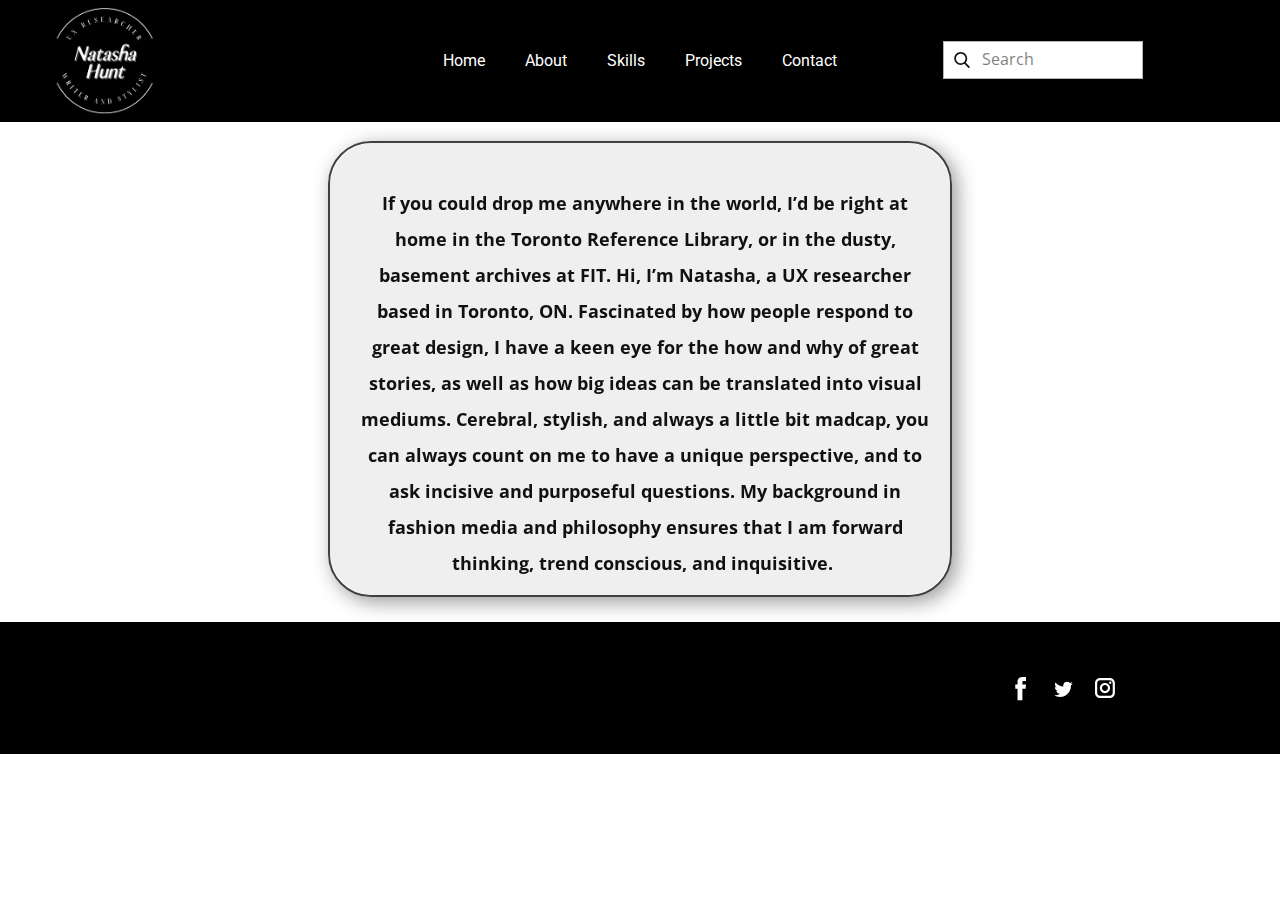
<file: About.html>
<!DOCTYPE html>
<html style="font-size: 16px;">
  <head>
    <meta name="viewport" content="width=device-width, initial-scale=1.0">
    <meta charset="utf-8">
    <meta name="keywords" content="">
    <meta name="description" content="">
    <title>About</title>
    <link rel="stylesheet" href="nicepage.css" media="screen">
<link rel="stylesheet" href="About.css" media="screen">
    <script class="u-script" type="text/javascript" src="jquery.js" defer=""></script>
    <script class="u-script" type="text/javascript" src="nicepage.js" defer=""></script>
    <meta name="generator" content="Nicepage 4.12.17, nicepage.com">
    <link id="u-theme-google-font" rel="stylesheet" href="https://fonts.googleapis.com/css?family=Roboto:100,100i,300,300i,400,400i,500,500i,700,700i,900,900i|Open+Sans:300,300i,400,400i,500,500i,600,600i,700,700i,800,800i">
    
    
    <script type="application/ld+json">{
		"@context": "http://schema.org",
		"@type": "Organization",
		"name": "",
		"logo": "images/ScreenShot2022-06-09at11.30.07AM.png",
		"sameAs": [
				"https://facebook.com/name",
				"https://twitter.com/name",
				"https://instagram.com/name"
		]
}</script>
    <meta name="theme-color" content="#478ac9">
    <meta name="twitter:site" content="@">
    <meta name="twitter:card" content="summary_large_image">
    <meta name="twitter:title" content="About">
    <meta name="twitter:description" content="">
    <meta property="og:title" content="About">
    <meta property="og:type" content="website">
  </head>
  <body class="u-body u-xl-mode"><header class="u-black u-clearfix u-header u-header" id="sec-d75c"><div class="u-clearfix u-sheet u-sheet-1">
        <a href="https://nicepage.com" class="u-image u-logo u-image-1" data-image-width="521" data-image-height="549">
          <img src="images/ScreenShot2022-06-09at11.30.07AM.png" class="u-logo-image u-logo-image-1">
        </a>
        <nav class="u-menu u-menu-dropdown u-offcanvas u-menu-1">
          <div class="menu-collapse" style="font-size: 1rem; letter-spacing: 0px;">
            <a class="u-button-style u-custom-left-right-menu-spacing u-custom-padding-bottom u-custom-text-active-color u-custom-text-hover-color u-custom-top-bottom-menu-spacing u-nav-link u-text-active-palette-1-base u-text-hover-palette-2-base" href="#">
              <svg class="u-svg-link" viewBox="0 0 24 24"><use xmlns:xlink="http://www.w3.org/1999/xlink" xlink:href="#menu-hamburger"></use></svg>
              <svg class="u-svg-content" version="1.1" id="menu-hamburger" viewBox="0 0 16 16" x="0px" y="0px" xmlns:xlink="http://www.w3.org/1999/xlink" xmlns="http://www.w3.org/2000/svg"><g><rect y="1" width="16" height="2"></rect><rect y="7" width="16" height="2"></rect><rect y="13" width="16" height="2"></rect>
</g></svg>
            </a>
          </div>
          <div class="u-custom-menu u-nav-container">
            <ul class="u-custom-font u-heading-font u-nav u-unstyled u-nav-1"><li class="u-nav-item"><a class="u-button-style u-nav-link u-text-active-white u-text-hover-grey-10" href="Home.html" style="padding: 10px 20px;">Home</a>
</li><li class="u-nav-item"><a class="u-button-style u-nav-link u-text-active-white u-text-hover-grey-10" href="About.html" style="padding: 10px 20px;">About</a>
</li><li class="u-nav-item"><a class="u-button-style u-nav-link u-text-active-white u-text-hover-grey-10" href="Skills.html" style="padding: 10px 20px;">Skills</a>
</li><li class="u-nav-item"><a class="u-button-style u-nav-link u-text-active-white u-text-hover-grey-10" href="Projects.html" style="padding: 10px 20px;">Projects</a>
</li><li class="u-nav-item"><a class="u-button-style u-nav-link u-text-active-white u-text-hover-grey-10" href="Contact.html" style="padding: 10px 20px;">Contact</a>
</li></ul>
          </div>
          <div class="u-custom-menu u-nav-container-collapse">
            <div class="u-black u-container-style u-inner-container-layout u-opacity u-opacity-95 u-sidenav">
              <div class="u-inner-container-layout u-sidenav-overflow">
                <div class="u-menu-close"></div>
                <ul class="u-align-center u-nav u-popupmenu-items u-unstyled u-nav-2"><li class="u-nav-item"><a class="u-button-style u-nav-link" href="Home.html">Home</a>
</li><li class="u-nav-item"><a class="u-button-style u-nav-link" href="About.html">About</a>
</li><li class="u-nav-item"><a class="u-button-style u-nav-link" href="Skills.html">Skills</a>
</li><li class="u-nav-item"><a class="u-button-style u-nav-link" href="Projects.html">Projects</a>
</li><li class="u-nav-item"><a class="u-button-style u-nav-link" href="Contact.html">Contact</a>
</li></ul>
              </div>
            </div>
            <div class="u-black u-menu-overlay u-opacity u-opacity-70"></div>
          </div>
        </nav>
        <form action="#" method="get" class="u-border-1 u-border-grey-30 u-search u-search-left u-white u-search-1">
          <button class="u-search-button" type="submit">
            <span class="u-search-icon u-spacing-10">
              <svg class="u-svg-link" preserveAspectRatio="xMidYMin slice" viewBox="0 0 56.966 56.966"><use xmlns:xlink="http://www.w3.org/1999/xlink" xlink:href="#svg-aae5"></use></svg>
              <svg xmlns="http://www.w3.org/2000/svg" xmlns:xlink="http://www.w3.org/1999/xlink" version="1.1" id="svg-aae5" x="0px" y="0px" viewBox="0 0 56.966 56.966" style="enable-background:new 0 0 56.966 56.966;" xml:space="preserve" class="u-svg-content"><path d="M55.146,51.887L41.588,37.786c3.486-4.144,5.396-9.358,5.396-14.786c0-12.682-10.318-23-23-23s-23,10.318-23,23  s10.318,23,23,23c4.761,0,9.298-1.436,13.177-4.162l13.661,14.208c0.571,0.593,1.339,0.92,2.162,0.92  c0.779,0,1.518-0.297,2.079-0.837C56.255,54.982,56.293,53.08,55.146,51.887z M23.984,6c9.374,0,17,7.626,17,17s-7.626,17-17,17  s-17-7.626-17-17S14.61,6,23.984,6z"></path></svg>
            </span>
          </button>
          <input class="u-search-input" type="search" name="search" value="" placeholder="Search">
        </form>
      </div></header>
    <section class="u-clearfix u-section-1" id="sec-1874">
      <div class="u-clearfix u-sheet u-sheet-1">
        <div class="u-expanded-width u-list u-list-1">
          <div class="u-repeater u-repeater-1">
            <div class="u-container-style u-list-item u-repeater-item">
              <div class="u-container-layout u-similar-container u-container-layout-1">
                <div class="u-border-2 u-border-grey-75 u-container-style u-grey-10 u-group u-opacity u-opacity-60 u-radius-43 u-shape-round u-group-1" data-animation-name="bounceIn" data-animation-duration="1000" data-animation-direction="">
                  <div class="u-container-layout u-container-layout-2">
                    <p class="u-align-center u-text u-text-1"><b>If you could drop me anywhere in the world, I’d be right at home in the Toronto Reference Library, or in the dusty, basement archives at FIT. Hi, I’m Natasha, a UX researcher based in Toronto, ON. Fascinated by how people respond to great design, I have a keen eye for the how and why of great stories, as well as how big ideas can be translated into visual mediums. Cerebral, stylish, and always a little bit madcap, you can always count on me to have a unique perspective, and to ask incisive and purposeful questions. My background in fashion media and philosophy ensures that I am forward thinking, trend conscious, and inquisitive.&nbsp;</b>
                    </p>
                  </div>
                </div>
              </div>
            </div>
          </div>
        </div>
      </div>
    </section>
    
    
    <footer class="u-align-center u-black u-clearfix u-footer u-footer" id="sec-8d10"><div class="u-align-left u-clearfix u-sheet u-valign-middle u-sheet-1">
        <div class="u-social-icons u-spacing-10 u-social-icons-1">
          <a class="u-social-url" title="facebook" target="_blank" href="https://facebook.com/name"><span class="u-icon u-social-facebook u-social-icon u-text-black u-icon-1"><svg class="u-svg-link" preserveAspectRatio="xMidYMin slice" viewBox="0 0 112 112" style=""><use xmlns:xlink="http://www.w3.org/1999/xlink" xlink:href="#svg-1172"></use></svg><svg class="u-svg-content" viewBox="0 0 112 112" x="0" y="0" id="svg-1172"><circle fill="currentColor" cx="56.1" cy="56.1" r="55"></circle><path fill="#FFFFFF" d="M73.5,31.6h-9.1c-1.4,0-3.6,0.8-3.6,3.9v8.5h12.6L72,58.3H60.8v40.8H43.9V58.3h-8V43.9h8v-9.2
c0-6.7,3.1-17,17-17h12.5v13.9H73.5z"></path></svg></span>
          </a>
          <a class="u-social-url" title="twitter" target="_blank" href="https://twitter.com/name"><span class="u-icon u-social-icon u-social-twitter u-text-black u-icon-2"><svg class="u-svg-link" preserveAspectRatio="xMidYMin slice" viewBox="0 0 112 112" style=""><use xmlns:xlink="http://www.w3.org/1999/xlink" xlink:href="#svg-1dee"></use></svg><svg class="u-svg-content" viewBox="0 0 112 112" x="0" y="0" id="svg-1dee"><circle fill="currentColor" class="st0" cx="56.1" cy="56.1" r="55"></circle><path fill="#FFFFFF" d="M83.8,47.3c0,0.6,0,1.2,0,1.7c0,17.7-13.5,38.2-38.2,38.2C38,87.2,31,85,25,81.2c1,0.1,2.1,0.2,3.2,0.2
c6.3,0,12.1-2.1,16.7-5.7c-5.9-0.1-10.8-4-12.5-9.3c0.8,0.2,1.7,0.2,2.5,0.2c1.2,0,2.4-0.2,3.5-0.5c-6.1-1.2-10.8-6.7-10.8-13.1
c0-0.1,0-0.1,0-0.2c1.8,1,3.9,1.6,6.1,1.7c-3.6-2.4-6-6.5-6-11.2c0-2.5,0.7-4.8,1.8-6.7c6.6,8.1,16.5,13.5,27.6,14
c-0.2-1-0.3-2-0.3-3.1c0-7.4,6-13.4,13.4-13.4c3.9,0,7.3,1.6,9.8,4.2c3.1-0.6,5.9-1.7,8.5-3.3c-1,3.1-3.1,5.8-5.9,7.4
c2.7-0.3,5.3-1,7.7-2.1C88.7,43,86.4,45.4,83.8,47.3z"></path></svg></span>
          </a>
          <a class="u-social-url" title="instagram" target="_blank" href="https://instagram.com/name"><span class="u-icon u-social-icon u-social-instagram u-text-black u-icon-3"><svg class="u-svg-link" preserveAspectRatio="xMidYMin slice" viewBox="0 0 112 112" style=""><use xmlns:xlink="http://www.w3.org/1999/xlink" xlink:href="#svg-0130"></use></svg><svg class="u-svg-content" viewBox="0 0 112 112" x="0" y="0" id="svg-0130"><circle fill="currentColor" cx="56.1" cy="56.1" r="55"></circle><path fill="#FFFFFF" d="M55.9,38.2c-9.9,0-17.9,8-17.9,17.9C38,66,46,74,55.9,74c9.9,0,17.9-8,17.9-17.9C73.8,46.2,65.8,38.2,55.9,38.2
z M55.9,66.4c-5.7,0-10.3-4.6-10.3-10.3c-0.1-5.7,4.6-10.3,10.3-10.3c5.7,0,10.3,4.6,10.3,10.3C66.2,61.8,61.6,66.4,55.9,66.4z"></path><path fill="#FFFFFF" d="M74.3,33.5c-2.3,0-4.2,1.9-4.2,4.2s1.9,4.2,4.2,4.2s4.2-1.9,4.2-4.2S76.6,33.5,74.3,33.5z"></path><path fill="#FFFFFF" d="M73.1,21.3H38.6c-9.7,0-17.5,7.9-17.5,17.5v34.5c0,9.7,7.9,17.6,17.5,17.6h34.5c9.7,0,17.5-7.9,17.5-17.5V38.8
C90.6,29.1,82.7,21.3,73.1,21.3z M83,73.3c0,5.5-4.5,9.9-9.9,9.9H38.6c-5.5,0-9.9-4.5-9.9-9.9V38.8c0-5.5,4.5-9.9,9.9-9.9h34.5
c5.5,0,9.9,4.5,9.9,9.9V73.3z"></path></svg></span>
          </a>
        </div>
      </div></footer>
  </body>
</html>
</file>
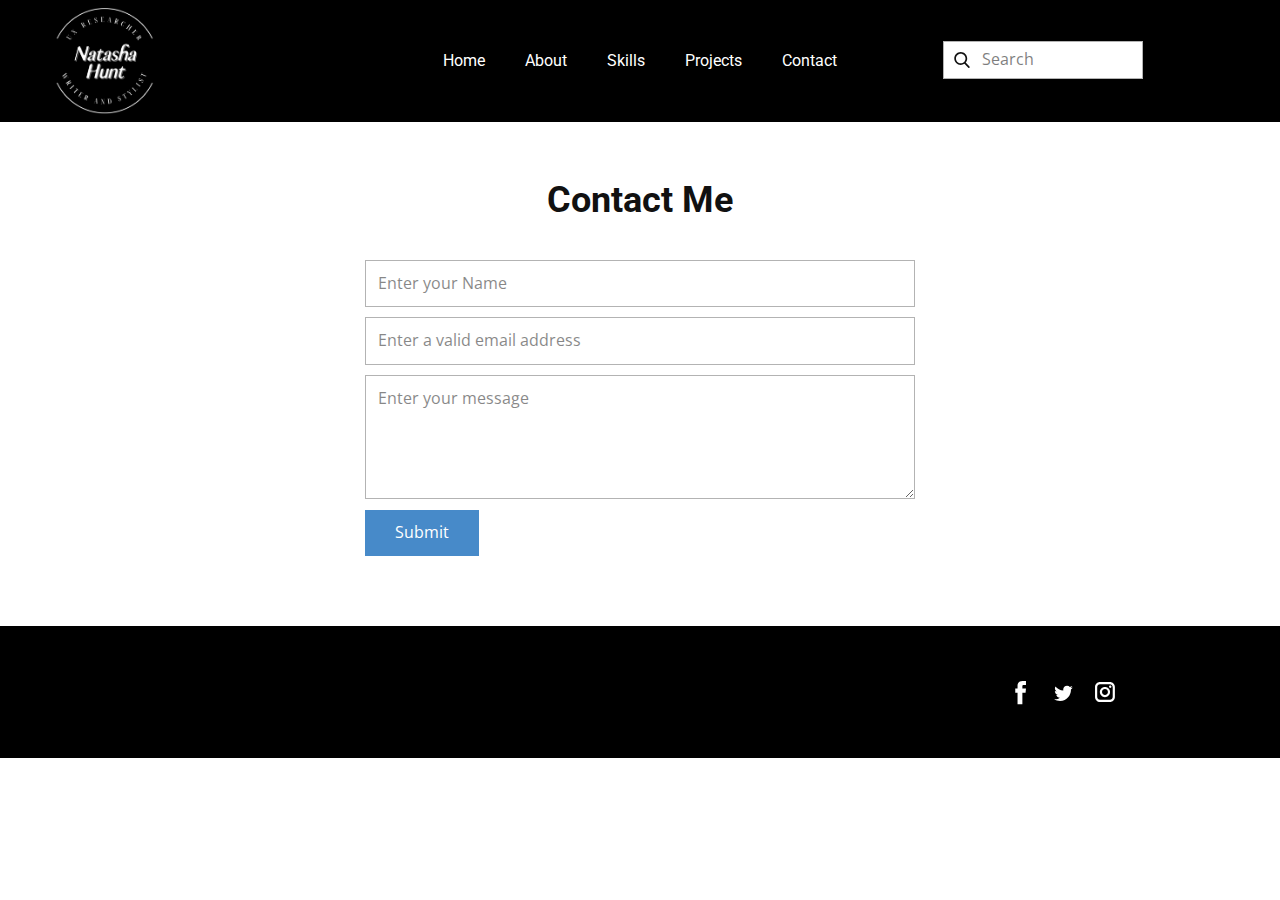
<file: Contact.html>
<!DOCTYPE html>
<html style="font-size: 16px;">
  <head>
    <meta name="viewport" content="width=device-width, initial-scale=1.0">
    <meta charset="utf-8">
    <meta name="keywords" content="Contact Me">
    <meta name="description" content="">
    <title>Contact</title>
    <link rel="stylesheet" href="nicepage.css" media="screen">
<link rel="stylesheet" href="Contact.css" media="screen">
    <script class="u-script" type="text/javascript" src="jquery.js" defer=""></script>
    <script class="u-script" type="text/javascript" src="nicepage.js" defer=""></script>
    <meta name="generator" content="Nicepage 4.12.17, nicepage.com">
    <link id="u-theme-google-font" rel="stylesheet" href="https://fonts.googleapis.com/css?family=Roboto:100,100i,300,300i,400,400i,500,500i,700,700i,900,900i|Open+Sans:300,300i,400,400i,500,500i,600,600i,700,700i,800,800i">
    
    
    <script type="application/ld+json">{
		"@context": "http://schema.org",
		"@type": "Organization",
		"name": "",
		"logo": "images/ScreenShot2022-06-09at11.30.07AM.png",
		"sameAs": [
				"https://facebook.com/name",
				"https://twitter.com/name",
				"https://instagram.com/name"
		]
}</script>
    <meta name="theme-color" content="#478ac9">
    <meta name="twitter:site" content="@">
    <meta name="twitter:card" content="summary_large_image">
    <meta name="twitter:title" content="Contact">
    <meta name="twitter:description" content="">
    <meta property="og:title" content="Contact">
    <meta property="og:type" content="website">
  </head>
  <body class="u-body u-xl-mode"><header class="u-black u-clearfix u-header u-header" id="sec-d75c"><div class="u-clearfix u-sheet u-sheet-1">
        <a href="index.html" class="u-image u-logo u-image-1" data-image-width="521" data-image-height="549">
          <img src="images/ScreenShot2022-06-09at11.30.07AM.png" class="u-logo-image u-logo-image-1">
        </a>
        <nav class="u-menu u-menu-dropdown u-offcanvas u-menu-1">
          <div class="menu-collapse" style="font-size: 1rem; letter-spacing: 0px;">
            <a class="u-button-style u-custom-left-right-menu-spacing u-custom-padding-bottom u-custom-text-active-color u-custom-text-hover-color u-custom-top-bottom-menu-spacing u-nav-link u-text-active-palette-1-base u-text-hover-palette-2-base" href="#">
              <svg class="u-svg-link" viewBox="0 0 24 24"><use xmlns:xlink="http://www.w3.org/1999/xlink" xlink:href="#menu-hamburger"></use></svg>
              <svg class="u-svg-content" version="1.1" id="menu-hamburger" viewBox="0 0 16 16" x="0px" y="0px" xmlns:xlink="http://www.w3.org/1999/xlink" xmlns="http://www.w3.org/2000/svg"><g><rect y="1" width="16" height="2"></rect><rect y="7" width="16" height="2"></rect><rect y="13" width="16" height="2"></rect>
</g></svg>
            </a>
          </div>
          <div class="u-custom-menu u-nav-container">
            <ul class="u-custom-font u-heading-font u-nav u-unstyled u-nav-1"><li class="u-nav-item"><a class="u-button-style u-nav-link u-text-active-white u-text-hover-grey-10" href="Home.html" style="padding: 10px 20px;">Home</a>
</li><li class="u-nav-item"><a class="u-button-style u-nav-link u-text-active-white u-text-hover-grey-10" href="About.html" style="padding: 10px 20px;">About</a>
</li><li class="u-nav-item"><a class="u-button-style u-nav-link u-text-active-white u-text-hover-grey-10" href="Skills.html" style="padding: 10px 20px;">Skills</a>
</li><li class="u-nav-item"><a class="u-button-style u-nav-link u-text-active-white u-text-hover-grey-10" href="Projects.html" style="padding: 10px 20px;">Projects</a>
</li><li class="u-nav-item"><a class="u-button-style u-nav-link u-text-active-white u-text-hover-grey-10" href="Contact.html" style="padding: 10px 20px;">Contact</a>
</li></ul>
          </div>
          <div class="u-custom-menu u-nav-container-collapse">
            <div class="u-black u-container-style u-inner-container-layout u-opacity u-opacity-95 u-sidenav">
              <div class="u-inner-container-layout u-sidenav-overflow">
                <div class="u-menu-close"></div>
                <ul class="u-align-center u-nav u-popupmenu-items u-unstyled u-nav-2"><li class="u-nav-item"><a class="u-button-style u-nav-link" href="Home.html">Home</a>
</li><li class="u-nav-item"><a class="u-button-style u-nav-link" href="About.html">About</a>
</li><li class="u-nav-item"><a class="u-button-style u-nav-link" href="Skills.html">Skills</a>
</li><li class="u-nav-item"><a class="u-button-style u-nav-link" href="Projects.html">Projects</a>
</li><li class="u-nav-item"><a class="u-button-style u-nav-link" href="Contact.html">Contact</a>
</li></ul>
              </div>
            </div>
            <div class="u-black u-menu-overlay u-opacity u-opacity-70"></div>
          </div>
        </nav>
        <form action="#" method="get" class="u-border-1 u-border-grey-30 u-search u-search-left u-white u-search-1">
          <button class="u-search-button" type="submit">
            <span class="u-search-icon u-spacing-10">
              <svg class="u-svg-link" preserveAspectRatio="xMidYMin slice" viewBox="0 0 56.966 56.966"><use xmlns:xlink="http://www.w3.org/1999/xlink" xlink:href="#svg-aae5"></use></svg>
              <svg xmlns="http://www.w3.org/2000/svg" xmlns:xlink="http://www.w3.org/1999/xlink" version="1.1" id="svg-aae5" x="0px" y="0px" viewBox="0 0 56.966 56.966" style="enable-background:new 0 0 56.966 56.966;" xml:space="preserve" class="u-svg-content"><path d="M55.146,51.887L41.588,37.786c3.486-4.144,5.396-9.358,5.396-14.786c0-12.682-10.318-23-23-23s-23,10.318-23,23  s10.318,23,23,23c4.761,0,9.298-1.436,13.177-4.162l13.661,14.208c0.571,0.593,1.339,0.92,2.162,0.92  c0.779,0,1.518-0.297,2.079-0.837C56.255,54.982,56.293,53.08,55.146,51.887z M23.984,6c9.374,0,17,7.626,17,17s-7.626,17-17,17  s-17-7.626-17-17S14.61,6,23.984,6z"></path></svg>
            </span>
          </button>
          <input class="u-search-input" type="search" name="search" value="" placeholder="Search">
        </form>
      </div></header>
    <section class="u-align-center u-clearfix u-section-1" id="sec-dc60">
      <div class="u-clearfix u-sheet u-valign-middle u-sheet-1">
        <h2 class="u-text u-text-default u-text-1">Contact Me</h2>
        <div class="u-form u-form-1">
          <form action="#" method="POST" class="u-clearfix u-form-spacing-10 u-form-vertical u-inner-form" style="padding: 10px" source="email" name="form">
            
            
            <div class="u-form-group u-form-name u-label-none">
              <label for="name-3b9a" class="u-label">Name</label>
              <input type="text" placeholder="Enter your Name" id="name-3b9a" name="name" class="u-border-1 u-border-grey-30 u-input u-input-rectangle u-white" required="">
            </div>
            <div class="u-form-email u-form-group u-label-none">
              <label for="email-3b9a" class="u-label">Email</label>
              <input type="email" placeholder="Enter a valid email address" id="email-3b9a" name="email" class="u-border-1 u-border-grey-30 u-input u-input-rectangle u-white" required="">
            </div>
            <div class="u-form-group u-form-message u-label-none">
              <label for="message-3b9a" class="u-label">Message</label>
              <textarea placeholder="Enter your message" rows="4" cols="50" id="message-3b9a" name="message" class="u-border-1 u-border-grey-30 u-input u-input-rectangle u-white" required=""></textarea>
            </div>
            <div class="u-align-left u-form-group u-form-submit">
              <a href="#" class="u-btn u-btn-submit u-button-style">Submit</a>
              <input type="submit" value="submit" class="u-form-control-hidden">
            </div>
            <div class="u-form-send-message u-form-send-success"> Thank you! Your message has been sent. </div>
            <div class="u-form-send-error u-form-send-message"> Unable to send your message. Please fix errors then try again. </div>
            <input type="hidden" value="" name="recaptchaResponse">
          </form>
        </div>
      </div>
    </section>
    
    
    <footer class="u-align-center u-black u-clearfix u-footer u-footer" id="sec-8d10"><div class="u-align-left u-clearfix u-sheet u-valign-middle u-sheet-1">
        <div class="u-social-icons u-spacing-10 u-social-icons-1">
          <a class="u-social-url" title="facebook" target="_blank" href="https://facebook.com/name"><span class="u-icon u-social-facebook u-social-icon u-text-black u-icon-1"><svg class="u-svg-link" preserveAspectRatio="xMidYMin slice" viewBox="0 0 112 112" style=""><use xmlns:xlink="http://www.w3.org/1999/xlink" xlink:href="#svg-1172"></use></svg><svg class="u-svg-content" viewBox="0 0 112 112" x="0" y="0" id="svg-1172"><circle fill="currentColor" cx="56.1" cy="56.1" r="55"></circle><path fill="#FFFFFF" d="M73.5,31.6h-9.1c-1.4,0-3.6,0.8-3.6,3.9v8.5h12.6L72,58.3H60.8v40.8H43.9V58.3h-8V43.9h8v-9.2
c0-6.7,3.1-17,17-17h12.5v13.9H73.5z"></path></svg></span>
          </a>
          <a class="u-social-url" title="twitter" target="_blank" href="https://twitter.com/name"><span class="u-icon u-social-icon u-social-twitter u-text-black u-icon-2"><svg class="u-svg-link" preserveAspectRatio="xMidYMin slice" viewBox="0 0 112 112" style=""><use xmlns:xlink="http://www.w3.org/1999/xlink" xlink:href="#svg-1dee"></use></svg><svg class="u-svg-content" viewBox="0 0 112 112" x="0" y="0" id="svg-1dee"><circle fill="currentColor" class="st0" cx="56.1" cy="56.1" r="55"></circle><path fill="#FFFFFF" d="M83.8,47.3c0,0.6,0,1.2,0,1.7c0,17.7-13.5,38.2-38.2,38.2C38,87.2,31,85,25,81.2c1,0.1,2.1,0.2,3.2,0.2
c6.3,0,12.1-2.1,16.7-5.7c-5.9-0.1-10.8-4-12.5-9.3c0.8,0.2,1.7,0.2,2.5,0.2c1.2,0,2.4-0.2,3.5-0.5c-6.1-1.2-10.8-6.7-10.8-13.1
c0-0.1,0-0.1,0-0.2c1.8,1,3.9,1.6,6.1,1.7c-3.6-2.4-6-6.5-6-11.2c0-2.5,0.7-4.8,1.8-6.7c6.6,8.1,16.5,13.5,27.6,14
c-0.2-1-0.3-2-0.3-3.1c0-7.4,6-13.4,13.4-13.4c3.9,0,7.3,1.6,9.8,4.2c3.1-0.6,5.9-1.7,8.5-3.3c-1,3.1-3.1,5.8-5.9,7.4
c2.7-0.3,5.3-1,7.7-2.1C88.7,43,86.4,45.4,83.8,47.3z"></path></svg></span>
          </a>
          <a class="u-social-url" title="instagram" target="_blank" href="https://instagram.com/name"><span class="u-icon u-social-icon u-social-instagram u-text-black u-icon-3"><svg class="u-svg-link" preserveAspectRatio="xMidYMin slice" viewBox="0 0 112 112" style=""><use xmlns:xlink="http://www.w3.org/1999/xlink" xlink:href="#svg-0130"></use></svg><svg class="u-svg-content" viewBox="0 0 112 112" x="0" y="0" id="svg-0130"><circle fill="currentColor" cx="56.1" cy="56.1" r="55"></circle><path fill="#FFFFFF" d="M55.9,38.2c-9.9,0-17.9,8-17.9,17.9C38,66,46,74,55.9,74c9.9,0,17.9-8,17.9-17.9C73.8,46.2,65.8,38.2,55.9,38.2
z M55.9,66.4c-5.7,0-10.3-4.6-10.3-10.3c-0.1-5.7,4.6-10.3,10.3-10.3c5.7,0,10.3,4.6,10.3,10.3C66.2,61.8,61.6,66.4,55.9,66.4z"></path><path fill="#FFFFFF" d="M74.3,33.5c-2.3,0-4.2,1.9-4.2,4.2s1.9,4.2,4.2,4.2s4.2-1.9,4.2-4.2S76.6,33.5,74.3,33.5z"></path><path fill="#FFFFFF" d="M73.1,21.3H38.6c-9.7,0-17.5,7.9-17.5,17.5v34.5c0,9.7,7.9,17.6,17.5,17.6h34.5c9.7,0,17.5-7.9,17.5-17.5V38.8
C90.6,29.1,82.7,21.3,73.1,21.3z M83,73.3c0,5.5-4.5,9.9-9.9,9.9H38.6c-5.5,0-9.9-4.5-9.9-9.9V38.8c0-5.5,4.5-9.9,9.9-9.9h34.5
c5.5,0,9.9,4.5,9.9,9.9V73.3z"></path></svg></span>
          </a>
        </div>
      </div></footer>
  </body>
</html>
</file>
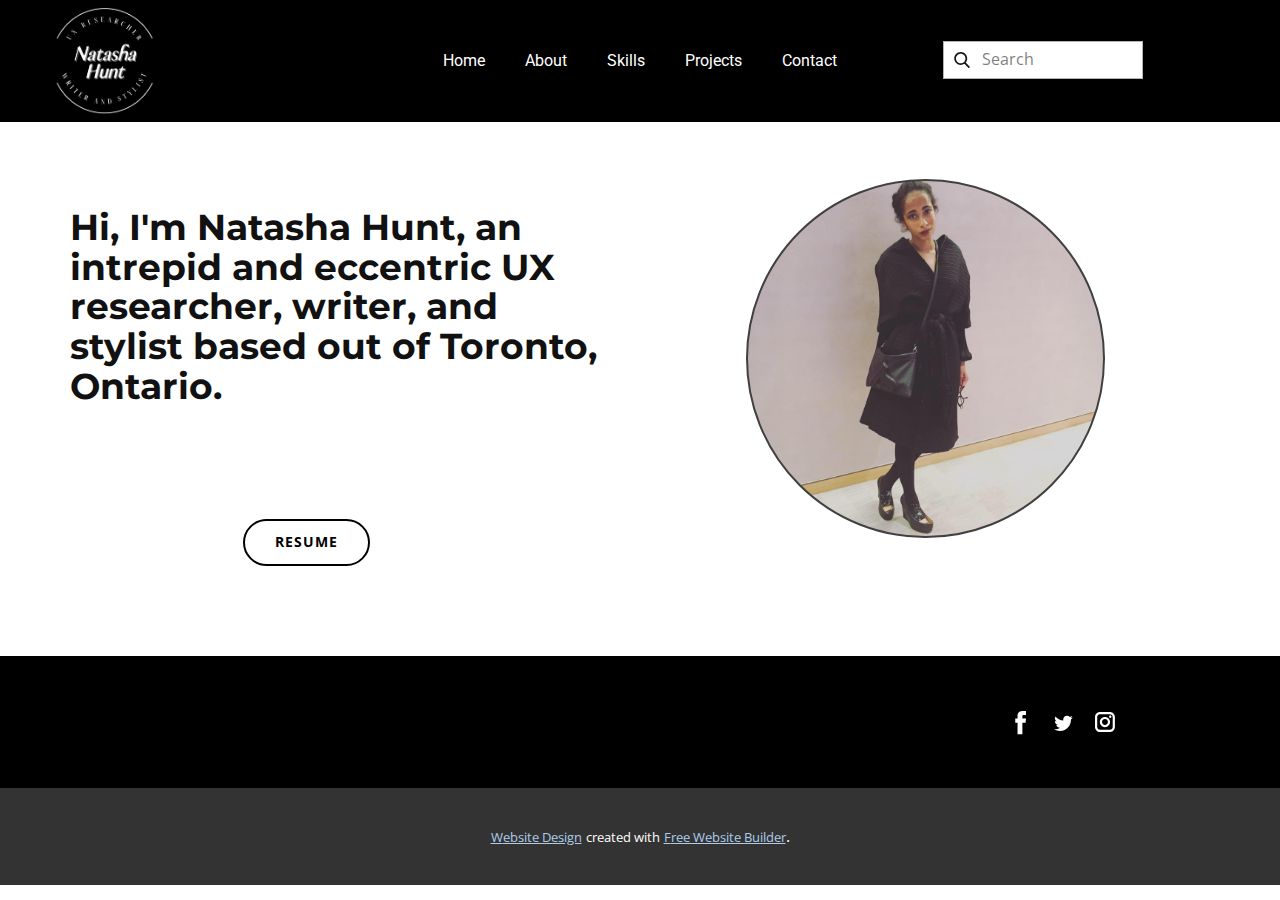
<file: Home.html>
<!DOCTYPE html>
<html style="font-size: 16px;">
  <head>
    <meta name="viewport" content="width=device-width, initial-scale=1.0">
    <meta charset="utf-8">
    <meta name="keywords" content="​high, ​fashion, ​Hi, guys! I’m Margo and I’m the professional model all around the world. I was always interested in fashion industry and have more than 100 fashion shows behind. Look through my portfolio!">
    <meta name="description" content="">
    <title>Home</title>
    <link rel="stylesheet" href="nicepage.css" media="screen">
<link rel="stylesheet" href="Home.css" media="screen">
    <script class="u-script" type="text/javascript" src="jquery.js" defer=""></script>
    <script class="u-script" type="text/javascript" src="nicepage.js" defer=""></script>
    <meta name="generator" content="Nicepage 4.12.17, nicepage.com">
    <link id="u-theme-google-font" rel="stylesheet" href="https://fonts.googleapis.com/css?family=Roboto:100,100i,300,300i,400,400i,500,500i,700,700i,900,900i|Open+Sans:300,300i,400,400i,500,500i,600,600i,700,700i,800,800i">
    <link id="u-page-google-font" rel="stylesheet" href="https://fonts.googleapis.com/css?family=Montserrat:100,100i,200,200i,300,300i,400,400i,500,500i,600,600i,700,700i,800,800i,900,900i">
    
    
    <script type="application/ld+json">{
		"@context": "http://schema.org",
		"@type": "Organization",
		"name": "",
		"logo": "images/ScreenShot2022-06-09at11.30.07AM.png",
		"sameAs": [
				"https://facebook.com/name",
				"https://twitter.com/name",
				"https://instagram.com/name"
		]
}</script>
    <meta name="theme-color" content="#478ac9">
    <meta name="twitter:site" content="@">
    <meta name="twitter:card" content="summary_large_image">
    <meta name="twitter:title" content="Home">
    <meta name="twitter:description" content="">
    <meta property="og:title" content="Home">
    <meta property="og:type" content="website">
  </head>
  <body class="u-body u-xl-mode"><header class="u-black u-clearfix u-header u-header" id="sec-d75c"><div class="u-clearfix u-sheet u-sheet-1">
        <a href="https://nicepage.com" class="u-image u-logo u-image-1" data-image-width="521" data-image-height="549">
          <img src="images/ScreenShot2022-06-09at11.30.07AM.png" class="u-logo-image u-logo-image-1">
        </a>
        <nav class="u-menu u-menu-dropdown u-offcanvas u-menu-1">
          <div class="menu-collapse" style="font-size: 1rem; letter-spacing: 0px;">
            <a class="u-button-style u-custom-left-right-menu-spacing u-custom-padding-bottom u-custom-text-active-color u-custom-text-hover-color u-custom-top-bottom-menu-spacing u-nav-link u-text-active-palette-1-base u-text-hover-palette-2-base" href="#">
              <svg class="u-svg-link" viewBox="0 0 24 24"><use xmlns:xlink="http://www.w3.org/1999/xlink" xlink:href="#menu-hamburger"></use></svg>
              <svg class="u-svg-content" version="1.1" id="menu-hamburger" viewBox="0 0 16 16" x="0px" y="0px" xmlns:xlink="http://www.w3.org/1999/xlink" xmlns="http://www.w3.org/2000/svg"><g><rect y="1" width="16" height="2"></rect><rect y="7" width="16" height="2"></rect><rect y="13" width="16" height="2"></rect>
</g></svg>
            </a>
          </div>
          <div class="u-custom-menu u-nav-container">
            <ul class="u-custom-font u-heading-font u-nav u-unstyled u-nav-1"><li class="u-nav-item"><a class="u-button-style u-nav-link u-text-active-white u-text-hover-grey-10" href="Home.html" style="padding: 10px 20px;">Home</a>
</li><li class="u-nav-item"><a class="u-button-style u-nav-link u-text-active-white u-text-hover-grey-10" href="About.html" style="padding: 10px 20px;">About</a>
</li><li class="u-nav-item"><a class="u-button-style u-nav-link u-text-active-white u-text-hover-grey-10" href="Skills.html" style="padding: 10px 20px;">Skills</a>
</li><li class="u-nav-item"><a class="u-button-style u-nav-link u-text-active-white u-text-hover-grey-10" href="Projects.html" style="padding: 10px 20px;">Projects</a>
</li><li class="u-nav-item"><a class="u-button-style u-nav-link u-text-active-white u-text-hover-grey-10" href="Contact.html" style="padding: 10px 20px;">Contact</a>
</li></ul>
          </div>
          <div class="u-custom-menu u-nav-container-collapse">
            <div class="u-black u-container-style u-inner-container-layout u-opacity u-opacity-95 u-sidenav">
              <div class="u-inner-container-layout u-sidenav-overflow">
                <div class="u-menu-close"></div>
                <ul class="u-align-center u-nav u-popupmenu-items u-unstyled u-nav-2"><li class="u-nav-item"><a class="u-button-style u-nav-link" href="Home.html">Home</a>
</li><li class="u-nav-item"><a class="u-button-style u-nav-link" href="About.html">About</a>
</li><li class="u-nav-item"><a class="u-button-style u-nav-link" href="Skills.html">Skills</a>
</li><li class="u-nav-item"><a class="u-button-style u-nav-link" href="Projects.html">Projects</a>
</li><li class="u-nav-item"><a class="u-button-style u-nav-link" href="Contact.html">Contact</a>
</li></ul>
              </div>
            </div>
            <div class="u-black u-menu-overlay u-opacity u-opacity-70"></div>
          </div>
        </nav>
        <form action="#" method="get" class="u-border-1 u-border-grey-30 u-search u-search-left u-white u-search-1">
          <button class="u-search-button" type="submit">
            <span class="u-search-icon u-spacing-10">
              <svg class="u-svg-link" preserveAspectRatio="xMidYMin slice" viewBox="0 0 56.966 56.966"><use xmlns:xlink="http://www.w3.org/1999/xlink" xlink:href="#svg-aae5"></use></svg>
              <svg xmlns="http://www.w3.org/2000/svg" xmlns:xlink="http://www.w3.org/1999/xlink" version="1.1" id="svg-aae5" x="0px" y="0px" viewBox="0 0 56.966 56.966" style="enable-background:new 0 0 56.966 56.966;" xml:space="preserve" class="u-svg-content"><path d="M55.146,51.887L41.588,37.786c3.486-4.144,5.396-9.358,5.396-14.786c0-12.682-10.318-23-23-23s-23,10.318-23,23  s10.318,23,23,23c4.761,0,9.298-1.436,13.177-4.162l13.661,14.208c0.571,0.593,1.339,0.92,2.162,0.92  c0.779,0,1.518-0.297,2.079-0.837C56.255,54.982,56.293,53.08,55.146,51.887z M23.984,6c9.374,0,17,7.626,17,17s-7.626,17-17,17  s-17-7.626-17-17S14.61,6,23.984,6z"></path></svg>
            </span>
          </button>
          <input class="u-search-input" type="search" name="search" value="" placeholder="Search">
        </form>
      </div></header>
    <section class="u-clearfix u-section-1" id="sec-af33">
      <div class="u-clearfix u-sheet u-sheet-1">
        <div class="u-clearfix u-expanded-width u-layout-wrap u-layout-wrap-1">
          <div class="u-layout">
            <div class="u-layout-row">
              <div class="u-container-style u-layout-cell u-size-30-xl u-size-38-lg u-size-38-md u-size-38-sm u-size-38-xs u-layout-cell-1">
                <div class="u-container-layout u-container-layout-1">
                  <h2 class="u-custom-font u-font-montserrat u-text u-text-default u-text-1"> Hi, I'm Natasha Hunt, an intrepid and eccentric UX researcher, writer, and stylist based out of Toronto, Ontario.&nbsp;<br>
                    <br>
                    <br>
                  </h2>
                  <a href="https://nicepage.com/k/portfolio-html-templates" class="u-border-2 u-border-black u-border-hover-grey-50 u-btn u-btn-round u-button-style u-hover-grey-10 u-none u-radius-50 u-btn-1">RESUME</a>
                </div>
              </div>
              <div class="u-container-style u-layout-cell u-size-22-lg u-size-22-md u-size-22-sm u-size-22-xs u-size-30-xl u-layout-cell-2" data-animation-name="slideIn" data-animation-duration="2000" data-animation-direction="Right">
                <div class="u-container-layout u-container-layout-2">
                  <div class="u-border-2 u-border-grey-75 u-image u-image-circle u-preserve-proportions u-image-1" alt="" data-image-width="960" data-image-height="960"></div>
                </div>
              </div>
            </div>
          </div>
        </div>
      </div>
    </section>
    
    
    <footer class="u-align-center u-black u-clearfix u-footer u-footer" id="sec-8d10"><div class="u-align-left u-clearfix u-sheet u-valign-middle u-sheet-1">
        <div class="u-social-icons u-spacing-10 u-social-icons-1">
          <a class="u-social-url" title="facebook" target="_blank" href="https://facebook.com/name"><span class="u-icon u-social-facebook u-social-icon u-text-black u-icon-1"><svg class="u-svg-link" preserveAspectRatio="xMidYMin slice" viewBox="0 0 112 112" style=""><use xmlns:xlink="http://www.w3.org/1999/xlink" xlink:href="#svg-1172"></use></svg><svg class="u-svg-content" viewBox="0 0 112 112" x="0" y="0" id="svg-1172"><circle fill="currentColor" cx="56.1" cy="56.1" r="55"></circle><path fill="#FFFFFF" d="M73.5,31.6h-9.1c-1.4,0-3.6,0.8-3.6,3.9v8.5h12.6L72,58.3H60.8v40.8H43.9V58.3h-8V43.9h8v-9.2
c0-6.7,3.1-17,17-17h12.5v13.9H73.5z"></path></svg></span>
          </a>
          <a class="u-social-url" title="twitter" target="_blank" href="https://twitter.com/name"><span class="u-icon u-social-icon u-social-twitter u-text-black u-icon-2"><svg class="u-svg-link" preserveAspectRatio="xMidYMin slice" viewBox="0 0 112 112" style=""><use xmlns:xlink="http://www.w3.org/1999/xlink" xlink:href="#svg-1dee"></use></svg><svg class="u-svg-content" viewBox="0 0 112 112" x="0" y="0" id="svg-1dee"><circle fill="currentColor" class="st0" cx="56.1" cy="56.1" r="55"></circle><path fill="#FFFFFF" d="M83.8,47.3c0,0.6,0,1.2,0,1.7c0,17.7-13.5,38.2-38.2,38.2C38,87.2,31,85,25,81.2c1,0.1,2.1,0.2,3.2,0.2
c6.3,0,12.1-2.1,16.7-5.7c-5.9-0.1-10.8-4-12.5-9.3c0.8,0.2,1.7,0.2,2.5,0.2c1.2,0,2.4-0.2,3.5-0.5c-6.1-1.2-10.8-6.7-10.8-13.1
c0-0.1,0-0.1,0-0.2c1.8,1,3.9,1.6,6.1,1.7c-3.6-2.4-6-6.5-6-11.2c0-2.5,0.7-4.8,1.8-6.7c6.6,8.1,16.5,13.5,27.6,14
c-0.2-1-0.3-2-0.3-3.1c0-7.4,6-13.4,13.4-13.4c3.9,0,7.3,1.6,9.8,4.2c3.1-0.6,5.9-1.7,8.5-3.3c-1,3.1-3.1,5.8-5.9,7.4
c2.7-0.3,5.3-1,7.7-2.1C88.7,43,86.4,45.4,83.8,47.3z"></path></svg></span>
          </a>
          <a class="u-social-url" title="instagram" target="_blank" href="https://instagram.com/name"><span class="u-icon u-social-icon u-social-instagram u-text-black u-icon-3"><svg class="u-svg-link" preserveAspectRatio="xMidYMin slice" viewBox="0 0 112 112" style=""><use xmlns:xlink="http://www.w3.org/1999/xlink" xlink:href="#svg-0130"></use></svg><svg class="u-svg-content" viewBox="0 0 112 112" x="0" y="0" id="svg-0130"><circle fill="currentColor" cx="56.1" cy="56.1" r="55"></circle><path fill="#FFFFFF" d="M55.9,38.2c-9.9,0-17.9,8-17.9,17.9C38,66,46,74,55.9,74c9.9,0,17.9-8,17.9-17.9C73.8,46.2,65.8,38.2,55.9,38.2
z M55.9,66.4c-5.7,0-10.3-4.6-10.3-10.3c-0.1-5.7,4.6-10.3,10.3-10.3c5.7,0,10.3,4.6,10.3,10.3C66.2,61.8,61.6,66.4,55.9,66.4z"></path><path fill="#FFFFFF" d="M74.3,33.5c-2.3,0-4.2,1.9-4.2,4.2s1.9,4.2,4.2,4.2s4.2-1.9,4.2-4.2S76.6,33.5,74.3,33.5z"></path><path fill="#FFFFFF" d="M73.1,21.3H38.6c-9.7,0-17.5,7.9-17.5,17.5v34.5c0,9.7,7.9,17.6,17.5,17.6h34.5c9.7,0,17.5-7.9,17.5-17.5V38.8
C90.6,29.1,82.7,21.3,73.1,21.3z M83,73.3c0,5.5-4.5,9.9-9.9,9.9H38.6c-5.5,0-9.9-4.5-9.9-9.9V38.8c0-5.5,4.5-9.9,9.9-9.9h34.5
c5.5,0,9.9,4.5,9.9,9.9V73.3z"></path></svg></span>
          </a>
        </div>
      </div></footer>
    <section class="u-backlink u-clearfix u-grey-80">
      <a class="u-link" href="https://nicepage.com/website-design" target="_blank">
        <span>Website Design</span>
      </a>
      <p class="u-text">
        <span>created with</span>
      </p>
      <a class="u-link" href="https://nicepage.site" target="_blank">
        <span>Free Website Builder</span>
      </a>. 
    </section>
  </body>
</html>
</file>
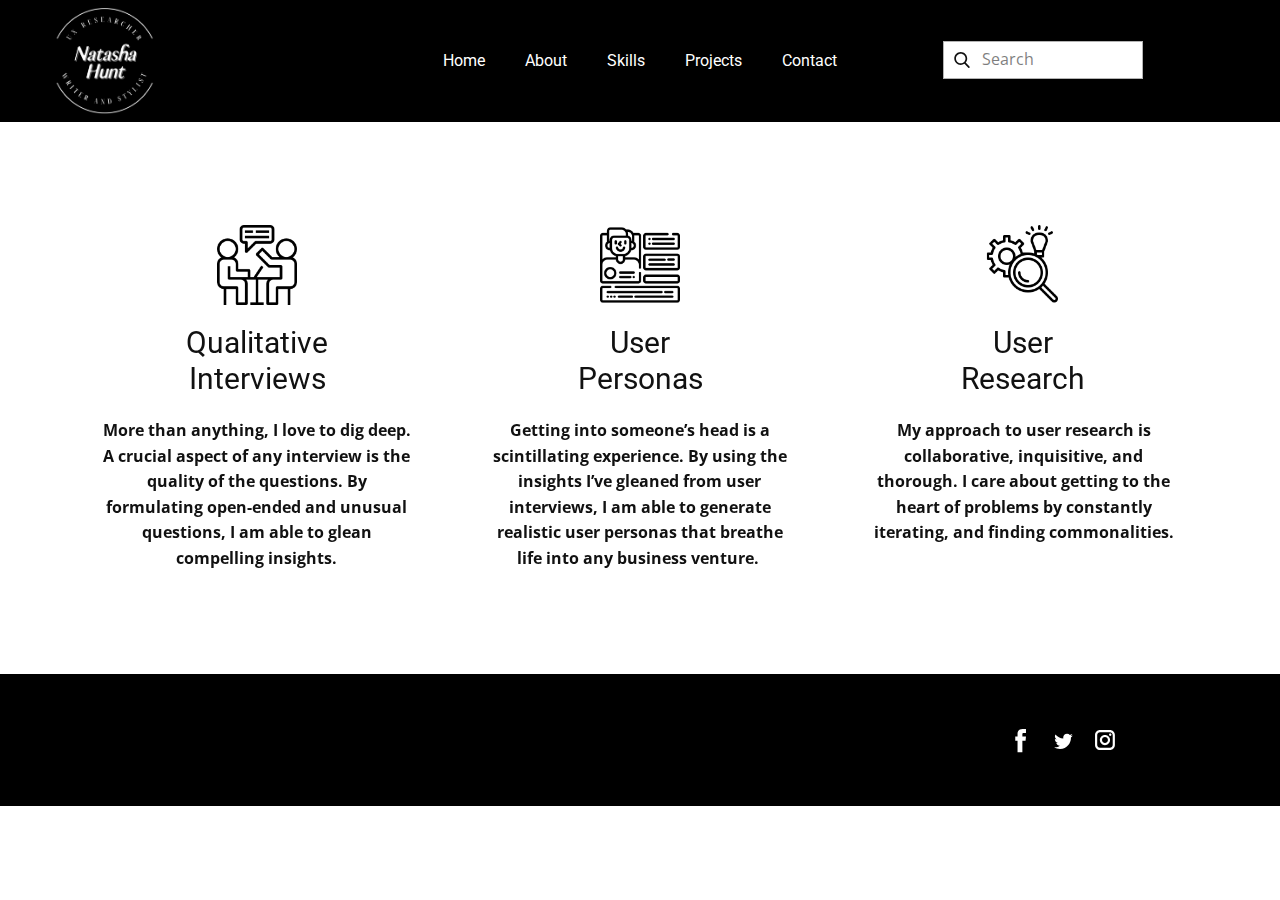
<file: Skills.html>
<!DOCTYPE html>
<html style="font-size: 16px;">
  <head>
    <meta name="viewport" content="width=device-width, initial-scale=1.0">
    <meta charset="utf-8">
    <meta name="keywords" content="">
    <meta name="description" content="">
    <title>Skills</title>
    <link rel="stylesheet" href="nicepage.css" media="screen">
<link rel="stylesheet" href="Skills.css" media="screen">
    <script class="u-script" type="text/javascript" src="jquery.js" defer=""></script>
    <script class="u-script" type="text/javascript" src="nicepage.js" defer=""></script>
    <meta name="generator" content="Nicepage 4.12.17, nicepage.com">
    <link id="u-theme-google-font" rel="stylesheet" href="https://fonts.googleapis.com/css?family=Roboto:100,100i,300,300i,400,400i,500,500i,700,700i,900,900i|Open+Sans:300,300i,400,400i,500,500i,600,600i,700,700i,800,800i">
    
    
    <script type="application/ld+json">{
		"@context": "http://schema.org",
		"@type": "Organization",
		"name": "",
		"logo": "images/ScreenShot2022-06-09at11.30.07AM.png",
		"sameAs": [
				"https://facebook.com/name",
				"https://twitter.com/name",
				"https://instagram.com/name"
		]
}</script>
    <meta name="theme-color" content="#478ac9">
    <meta name="twitter:site" content="@">
    <meta name="twitter:card" content="summary_large_image">
    <meta name="twitter:title" content="Skills">
    <meta name="twitter:description" content="">
    <meta property="og:title" content="Skills">
    <meta property="og:type" content="website">
  </head>
  <body class="u-body u-xl-mode"><header class="u-black u-clearfix u-header u-header" id="sec-d75c"><div class="u-clearfix u-sheet u-sheet-1">
        <a href="index.html" class="u-image u-logo u-image-1" data-image-width="521" data-image-height="549">
          <img src="images/ScreenShot2022-06-09at11.30.07AM.png" class="u-logo-image u-logo-image-1">
        </a>
        <nav class="u-menu u-menu-dropdown u-offcanvas u-menu-1">
          <div class="menu-collapse" style="font-size: 1rem; letter-spacing: 0px;">
            <a class="u-button-style u-custom-left-right-menu-spacing u-custom-padding-bottom u-custom-text-active-color u-custom-text-hover-color u-custom-top-bottom-menu-spacing u-nav-link u-text-active-palette-1-base u-text-hover-palette-2-base" href="#">
              <svg class="u-svg-link" viewBox="0 0 24 24"><use xmlns:xlink="http://www.w3.org/1999/xlink" xlink:href="#menu-hamburger"></use></svg>
              <svg class="u-svg-content" version="1.1" id="menu-hamburger" viewBox="0 0 16 16" x="0px" y="0px" xmlns:xlink="http://www.w3.org/1999/xlink" xmlns="http://www.w3.org/2000/svg"><g><rect y="1" width="16" height="2"></rect><rect y="7" width="16" height="2"></rect><rect y="13" width="16" height="2"></rect>
</g></svg>
            </a>
          </div>
          <div class="u-custom-menu u-nav-container">
            <ul class="u-custom-font u-heading-font u-nav u-unstyled u-nav-1"><li class="u-nav-item"><a class="u-button-style u-nav-link u-text-active-white u-text-hover-grey-10" href="Home.html" style="padding: 10px 20px;">Home</a>
</li><li class="u-nav-item"><a class="u-button-style u-nav-link u-text-active-white u-text-hover-grey-10" href="About.html" style="padding: 10px 20px;">About</a>
</li><li class="u-nav-item"><a class="u-button-style u-nav-link u-text-active-white u-text-hover-grey-10" href="Skills.html" style="padding: 10px 20px;">Skills</a>
</li><li class="u-nav-item"><a class="u-button-style u-nav-link u-text-active-white u-text-hover-grey-10" href="Projects.html" style="padding: 10px 20px;">Projects</a>
</li><li class="u-nav-item"><a class="u-button-style u-nav-link u-text-active-white u-text-hover-grey-10" href="Contact.html" style="padding: 10px 20px;">Contact</a>
</li></ul>
          </div>
          <div class="u-custom-menu u-nav-container-collapse">
            <div class="u-black u-container-style u-inner-container-layout u-opacity u-opacity-95 u-sidenav">
              <div class="u-inner-container-layout u-sidenav-overflow">
                <div class="u-menu-close"></div>
                <ul class="u-align-center u-nav u-popupmenu-items u-unstyled u-nav-2"><li class="u-nav-item"><a class="u-button-style u-nav-link" href="Home.html">Home</a>
</li><li class="u-nav-item"><a class="u-button-style u-nav-link" href="About.html">About</a>
</li><li class="u-nav-item"><a class="u-button-style u-nav-link" href="Skills.html">Skills</a>
</li><li class="u-nav-item"><a class="u-button-style u-nav-link" href="Projects.html">Projects</a>
</li><li class="u-nav-item"><a class="u-button-style u-nav-link" href="Contact.html">Contact</a>
</li></ul>
              </div>
            </div>
            <div class="u-black u-menu-overlay u-opacity u-opacity-70"></div>
          </div>
        </nav>
        <form action="#" method="get" class="u-border-1 u-border-grey-30 u-search u-search-left u-white u-search-1">
          <button class="u-search-button" type="submit">
            <span class="u-search-icon u-spacing-10">
              <svg class="u-svg-link" preserveAspectRatio="xMidYMin slice" viewBox="0 0 56.966 56.966"><use xmlns:xlink="http://www.w3.org/1999/xlink" xlink:href="#svg-aae5"></use></svg>
              <svg xmlns="http://www.w3.org/2000/svg" xmlns:xlink="http://www.w3.org/1999/xlink" version="1.1" id="svg-aae5" x="0px" y="0px" viewBox="0 0 56.966 56.966" style="enable-background:new 0 0 56.966 56.966;" xml:space="preserve" class="u-svg-content"><path d="M55.146,51.887L41.588,37.786c3.486-4.144,5.396-9.358,5.396-14.786c0-12.682-10.318-23-23-23s-23,10.318-23,23  s10.318,23,23,23c4.761,0,9.298-1.436,13.177-4.162l13.661,14.208c0.571,0.593,1.339,0.92,2.162,0.92  c0.779,0,1.518-0.297,2.079-0.837C56.255,54.982,56.293,53.08,55.146,51.887z M23.984,6c9.374,0,17,7.626,17,17s-7.626,17-17,17  s-17-7.626-17-17S14.61,6,23.984,6z"></path></svg>
            </span>
          </button>
          <input class="u-search-input" type="search" name="search" value="" placeholder="Search">
        </form>
      </div></header>
    <section class="u-align-center u-clearfix u-section-1" id="sec-eb5f">
      <div class="u-align-left u-clearfix u-sheet u-valign-middle u-sheet-1">
        <div class="u-expanded-width u-list u-list-1">
          <div class="u-repeater u-repeater-1">
            <div class="u-container-style u-list-item u-repeater-item">
              <div class="u-container-layout u-similar-container u-valign-top u-container-layout-1"><span class="u-file-icon u-icon u-icon-1" data-animation-name="customAnimationIn" data-animation-duration="1000" data-animation-direction=""><img src="images/850331.png" alt=""></span>
                <h3 class="u-align-center u-text u-text-1" data-animation-name="customAnimationIn" data-animation-duration="1000">Qualitative Interviews</h3>
                <p class="u-align-center u-text u-text-2" data-animation-name="customAnimationIn" data-animation-duration="1000" data-animation-direction=""><b>More than anything, I love to dig deep. A crucial aspect of any interview is the quality of the questions. By formulating open-ended and unusual questions, I am able to glean compelling insights.<br></b>
                </p>
              </div>
            </div>
            <div class="u-align-center u-container-style u-list-item u-repeater-item">
              <div class="u-container-layout u-similar-container u-valign-top u-container-layout-2"><span class="u-file-icon u-icon u-icon-2" data-animation-name="customAnimationIn" data-animation-duration="1000" data-animation-direction=""><img src="images/6633461.png" alt=""></span>
                <h3 class="u-align-center u-text u-text-3" data-animation-name="customAnimationIn" data-animation-duration="1000">User Personas</h3>
                <p class="u-align-center u-text u-text-4" data-animation-name="customAnimationIn" data-animation-duration="1000" data-animation-direction=""><b>Getting into someone’s head is a scintillating experience. By using the insights I’ve gleaned from user interviews, I am able to generate realistic user personas that breathe life into any business venture.&nbsp;<br></b>
                </p>
              </div>
            </div>
            <div class="u-container-style u-list-item u-repeater-item">
              <div class="u-container-layout u-similar-container u-valign-top u-container-layout-3"><span class="u-file-icon u-icon u-icon-3" data-animation-name="customAnimationIn" data-animation-duration="1000" data-animation-direction=""><img src="images/4599811.png" alt=""></span>
                <h3 class="u-align-center u-text u-text-5" data-animation-name="customAnimationIn" data-animation-duration="1000">User Research</h3>
                <p class="u-align-center u-text u-text-6" data-animation-name="customAnimationIn" data-animation-duration="1000" data-animation-direction=""><b>My approach to user research is collaborative, inquisitive, and thorough. I care about getting to the heart of problems by constantly iterating, and finding commonalities.</b>
                </p>
              </div>
            </div>
          </div>
        </div>
      </div>
    </section>
    
    
    <footer class="u-align-center u-black u-clearfix u-footer u-footer" id="sec-8d10"><div class="u-align-left u-clearfix u-sheet u-valign-middle u-sheet-1">
        <div class="u-social-icons u-spacing-10 u-social-icons-1">
          <a class="u-social-url" title="facebook" target="_blank" href="https://facebook.com/name"><span class="u-icon u-social-facebook u-social-icon u-text-black u-icon-1"><svg class="u-svg-link" preserveAspectRatio="xMidYMin slice" viewBox="0 0 112 112" style=""><use xmlns:xlink="http://www.w3.org/1999/xlink" xlink:href="#svg-1172"></use></svg><svg class="u-svg-content" viewBox="0 0 112 112" x="0" y="0" id="svg-1172"><circle fill="currentColor" cx="56.1" cy="56.1" r="55"></circle><path fill="#FFFFFF" d="M73.5,31.6h-9.1c-1.4,0-3.6,0.8-3.6,3.9v8.5h12.6L72,58.3H60.8v40.8H43.9V58.3h-8V43.9h8v-9.2
c0-6.7,3.1-17,17-17h12.5v13.9H73.5z"></path></svg></span>
          </a>
          <a class="u-social-url" title="twitter" target="_blank" href="https://twitter.com/name"><span class="u-icon u-social-icon u-social-twitter u-text-black u-icon-2"><svg class="u-svg-link" preserveAspectRatio="xMidYMin slice" viewBox="0 0 112 112" style=""><use xmlns:xlink="http://www.w3.org/1999/xlink" xlink:href="#svg-1dee"></use></svg><svg class="u-svg-content" viewBox="0 0 112 112" x="0" y="0" id="svg-1dee"><circle fill="currentColor" class="st0" cx="56.1" cy="56.1" r="55"></circle><path fill="#FFFFFF" d="M83.8,47.3c0,0.6,0,1.2,0,1.7c0,17.7-13.5,38.2-38.2,38.2C38,87.2,31,85,25,81.2c1,0.1,2.1,0.2,3.2,0.2
c6.3,0,12.1-2.1,16.7-5.7c-5.9-0.1-10.8-4-12.5-9.3c0.8,0.2,1.7,0.2,2.5,0.2c1.2,0,2.4-0.2,3.5-0.5c-6.1-1.2-10.8-6.7-10.8-13.1
c0-0.1,0-0.1,0-0.2c1.8,1,3.9,1.6,6.1,1.7c-3.6-2.4-6-6.5-6-11.2c0-2.5,0.7-4.8,1.8-6.7c6.6,8.1,16.5,13.5,27.6,14
c-0.2-1-0.3-2-0.3-3.1c0-7.4,6-13.4,13.4-13.4c3.9,0,7.3,1.6,9.8,4.2c3.1-0.6,5.9-1.7,8.5-3.3c-1,3.1-3.1,5.8-5.9,7.4
c2.7-0.3,5.3-1,7.7-2.1C88.7,43,86.4,45.4,83.8,47.3z"></path></svg></span>
          </a>
          <a class="u-social-url" title="instagram" target="_blank" href="https://instagram.com/name"><span class="u-icon u-social-icon u-social-instagram u-text-black u-icon-3"><svg class="u-svg-link" preserveAspectRatio="xMidYMin slice" viewBox="0 0 112 112" style=""><use xmlns:xlink="http://www.w3.org/1999/xlink" xlink:href="#svg-0130"></use></svg><svg class="u-svg-content" viewBox="0 0 112 112" x="0" y="0" id="svg-0130"><circle fill="currentColor" cx="56.1" cy="56.1" r="55"></circle><path fill="#FFFFFF" d="M55.9,38.2c-9.9,0-17.9,8-17.9,17.9C38,66,46,74,55.9,74c9.9,0,17.9-8,17.9-17.9C73.8,46.2,65.8,38.2,55.9,38.2
z M55.9,66.4c-5.7,0-10.3-4.6-10.3-10.3c-0.1-5.7,4.6-10.3,10.3-10.3c5.7,0,10.3,4.6,10.3,10.3C66.2,61.8,61.6,66.4,55.9,66.4z"></path><path fill="#FFFFFF" d="M74.3,33.5c-2.3,0-4.2,1.9-4.2,4.2s1.9,4.2,4.2,4.2s4.2-1.9,4.2-4.2S76.6,33.5,74.3,33.5z"></path><path fill="#FFFFFF" d="M73.1,21.3H38.6c-9.7,0-17.5,7.9-17.5,17.5v34.5c0,9.7,7.9,17.6,17.5,17.6h34.5c9.7,0,17.5-7.9,17.5-17.5V38.8
C90.6,29.1,82.7,21.3,73.1,21.3z M83,73.3c0,5.5-4.5,9.9-9.9,9.9H38.6c-5.5,0-9.9-4.5-9.9-9.9V38.8c0-5.5,4.5-9.9,9.9-9.9h34.5
c5.5,0,9.9,4.5,9.9,9.9V73.3z"></path></svg></span>
          </a>
        </div>
      </div></footer>
  </body>
</html>
</file>
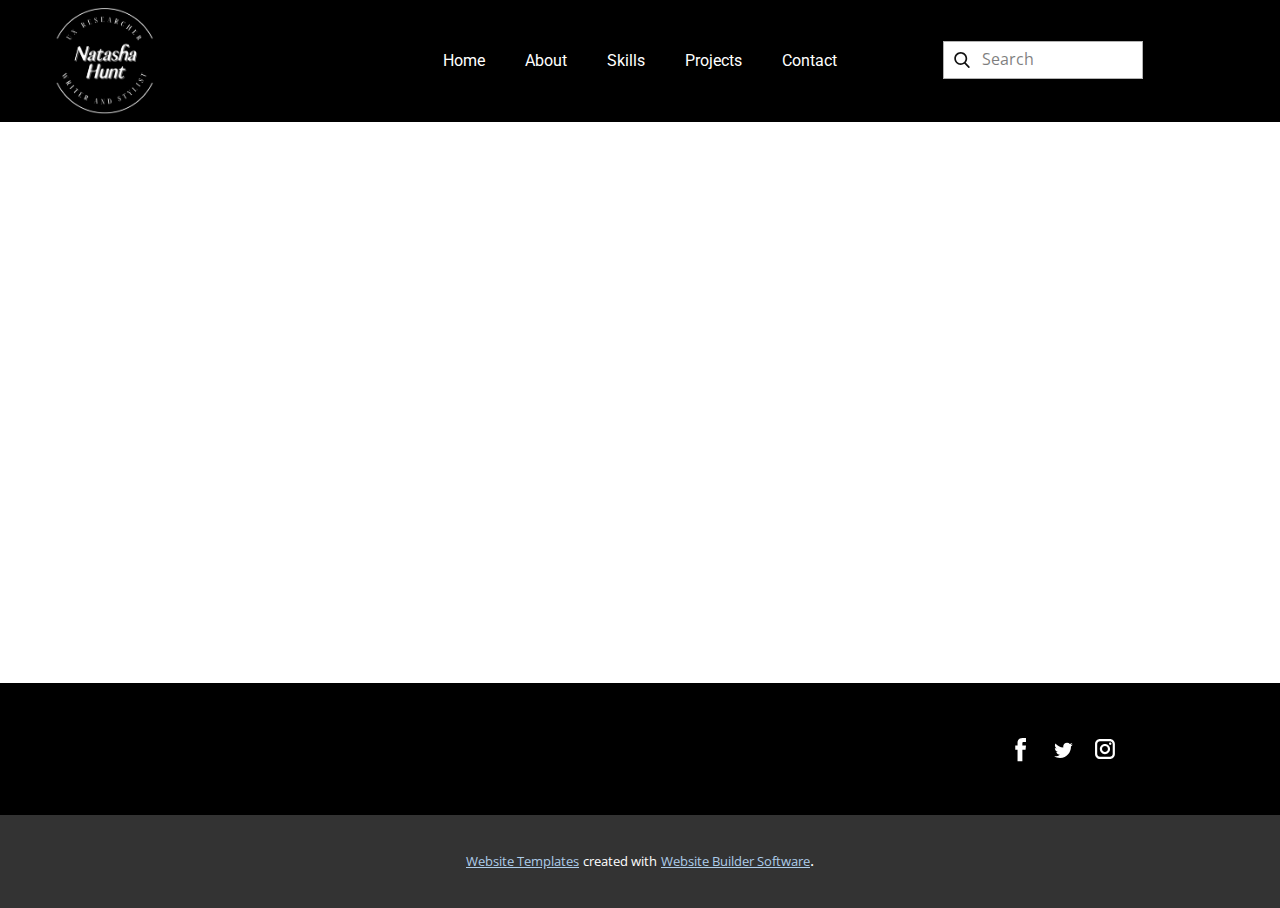
<file: blog/blog.html>
<html style="font-size: 16px;"><head>
    <meta name="viewport" content="width=device-width, initial-scale=1.0">
    <meta charset="utf-8">
    <meta name="keywords" content="">
    <meta name="description" content="">
    <title>Blog Template</title>
    <link rel="stylesheet" href="../nicepage.css" media="screen">
<link rel="stylesheet" href="../Blog-Template.css" media="screen">
    <script class="u-script" type="text/javascript" src="../jquery.js" defer=""></script>
    <script class="u-script" type="text/javascript" src="../nicepage.js" defer=""></script>
    <meta name="generator" content="Nicepage 4.12.17, nicepage.com">
    <link id="u-theme-google-font" rel="stylesheet" href="https://fonts.googleapis.com/css?family=Roboto:100,100i,300,300i,400,400i,500,500i,700,700i,900,900i|Open+Sans:300,300i,400,400i,500,500i,600,600i,700,700i,800,800i">
    
    
    <script type="application/ld+json">{
		"@context": "http://schema.org",
		"@type": "Organization",
		"name": "",
		"logo": "images/ScreenShot2022-06-09at11.30.07AM.png",
		"sameAs": [
				"https://facebook.com/name",
				"https://twitter.com/name",
				"https://instagram.com/name"
		]
}</script>
    <meta name="theme-color" content="#478ac9">
    <meta name="twitter:site" content="@">
    <meta name="twitter:card" content="summary_large_image">
    <meta name="twitter:title" content="Blog Template">
    <meta name="twitter:description" content="">
  </head>
  <body class="u-body u-xl-mode"><header class="u-black u-clearfix u-header u-header" id="sec-d75c"><div class="u-clearfix u-sheet u-sheet-1">
        <a href="https://nicepage.com" class="u-image u-logo u-image-1" data-image-width="521" data-image-height="549">
          <img src="../images/ScreenShot2022-06-09at11.30.07AM.png" class="u-logo-image u-logo-image-1">
        </a>
        <nav class="u-menu u-menu-dropdown u-offcanvas u-menu-1">
          <div class="menu-collapse" style="font-size: 1rem; letter-spacing: 0px;">
            <a class="u-button-style u-custom-left-right-menu-spacing u-custom-padding-bottom u-custom-text-active-color u-custom-text-hover-color u-custom-top-bottom-menu-spacing u-nav-link u-text-active-palette-1-base u-text-hover-palette-2-base" href="#">
              <svg class="u-svg-link" viewBox="0 0 24 24"><use xmlns:xlink="http://www.w3.org/1999/xlink" xlink:href="#menu-hamburger"></use></svg>
              <svg class="u-svg-content" version="1.1" id="menu-hamburger" viewBox="0 0 16 16" x="0px" y="0px" xmlns:xlink="http://www.w3.org/1999/xlink" xmlns="http://www.w3.org/2000/svg"><g><rect y="1" width="16" height="2"></rect><rect y="7" width="16" height="2"></rect><rect y="13" width="16" height="2"></rect>
</g></svg>
            </a>
          </div>
          <div class="u-custom-menu u-nav-container">
            <ul class="u-custom-font u-heading-font u-nav u-unstyled u-nav-1"><li class="u-nav-item"><a class="u-button-style u-nav-link u-text-active-white u-text-hover-grey-10" href="../Home.html" style="padding: 10px 20px;">Home</a>
</li><li class="u-nav-item"><a class="u-button-style u-nav-link u-text-active-white u-text-hover-grey-10" href="../About.html" style="padding: 10px 20px;">About</a>
</li><li class="u-nav-item"><a class="u-button-style u-nav-link u-text-active-white u-text-hover-grey-10" href="../Skills.html" style="padding: 10px 20px;">Skills</a>
</li><li class="u-nav-item"><a class="u-button-style u-nav-link u-text-active-white u-text-hover-grey-10" href="../Projects.html" style="padding: 10px 20px;">Projects</a>
</li><li class="u-nav-item"><a class="u-button-style u-nav-link u-text-active-white u-text-hover-grey-10" href="../Contact.html" style="padding: 10px 20px;">Contact</a>
</li></ul>
          </div>
          <div class="u-custom-menu u-nav-container-collapse">
            <div class="u-black u-container-style u-inner-container-layout u-opacity u-opacity-95 u-sidenav">
              <div class="u-inner-container-layout u-sidenav-overflow">
                <div class="u-menu-close"></div>
                <ul class="u-align-center u-nav u-popupmenu-items u-unstyled u-nav-2"><li class="u-nav-item"><a class="u-button-style u-nav-link" href="../Home.html">Home</a>
</li><li class="u-nav-item"><a class="u-button-style u-nav-link" href="../About.html">About</a>
</li><li class="u-nav-item"><a class="u-button-style u-nav-link" href="../Skills.html">Skills</a>
</li><li class="u-nav-item"><a class="u-button-style u-nav-link" href="../Projects.html">Projects</a>
</li><li class="u-nav-item"><a class="u-button-style u-nav-link" href="../Contact.html">Contact</a>
</li></ul>
              </div>
            </div>
            <div class="u-black u-menu-overlay u-opacity u-opacity-70"></div>
          </div>
        </nav>
        <form action="#" method="get" class="u-border-1 u-border-grey-30 u-search u-search-left u-white u-search-1">
          <button class="u-search-button" type="submit">
            <span class="u-search-icon u-spacing-10">
              <svg class="u-svg-link" preserveAspectRatio="xMidYMin slice" viewBox="0 0 56.966 56.966"><use xmlns:xlink="http://www.w3.org/1999/xlink" xlink:href="#svg-aae5"></use></svg>
              <svg xmlns="http://www.w3.org/2000/svg" xmlns:xlink="http://www.w3.org/1999/xlink" version="1.1" id="svg-aae5" x="0px" y="0px" viewBox="0 0 56.966 56.966" style="enable-background:new 0 0 56.966 56.966;" xml:space="preserve" class="u-svg-content"><path d="M55.146,51.887L41.588,37.786c3.486-4.144,5.396-9.358,5.396-14.786c0-12.682-10.318-23-23-23s-23,10.318-23,23  s10.318,23,23,23c4.761,0,9.298-1.436,13.177-4.162l13.661,14.208c0.571,0.593,1.339,0.92,2.162,0.92  c0.779,0,1.518-0.297,2.079-0.837C56.255,54.982,56.293,53.08,55.146,51.887z M23.984,6c9.374,0,17,7.626,17,17s-7.626,17-17,17  s-17-7.626-17-17S14.61,6,23.984,6z"></path></svg>
            </span>
          </button>
          <input class="u-search-input" type="search" name="search" value="" placeholder="Search">
        </form>
      </div></header>
    <section class="u-clearfix u-section-1" id="sec-3bc5">
      <div class="u-clearfix u-sheet u-valign-middle u-sheet-1"><!--blog--><!--blog_options_json--><!--{"type":"Recent","source":"","tags":"","count":""}--><!--/blog_options_json-->
        <div class="u-blog u-expanded-width u-repeater u-repeater-1"><!--blog_post-->
          <!--/blog_post--><!--blog_post-->
          <!--/blog_post--><!--blog_post-->
          <!--/blog_post-->
        </div><!--/blog-->
      </div>
    </section>
    
    
    <footer class="u-align-center u-black u-clearfix u-footer u-footer" id="sec-8d10"><div class="u-align-left u-clearfix u-sheet u-valign-middle u-sheet-1">
        <div class="u-social-icons u-spacing-10 u-social-icons-1">
          <a class="u-social-url" title="facebook" target="_blank" href="https://facebook.com/name"><span class="u-icon u-social-facebook u-social-icon u-text-black u-icon-1"><svg class="u-svg-link" preserveAspectRatio="xMidYMin slice" viewBox="0 0 112 112" style=""><use xmlns:xlink="http://www.w3.org/1999/xlink" xlink:href="#svg-1172"></use></svg><svg class="u-svg-content" viewBox="0 0 112 112" x="0" y="0" id="svg-1172"><circle fill="currentColor" cx="56.1" cy="56.1" r="55"></circle><path fill="#FFFFFF" d="M73.5,31.6h-9.1c-1.4,0-3.6,0.8-3.6,3.9v8.5h12.6L72,58.3H60.8v40.8H43.9V58.3h-8V43.9h8v-9.2
c0-6.7,3.1-17,17-17h12.5v13.9H73.5z"></path></svg></span>
          </a>
          <a class="u-social-url" title="twitter" target="_blank" href="https://twitter.com/name"><span class="u-icon u-social-icon u-social-twitter u-text-black u-icon-2"><svg class="u-svg-link" preserveAspectRatio="xMidYMin slice" viewBox="0 0 112 112" style=""><use xmlns:xlink="http://www.w3.org/1999/xlink" xlink:href="#svg-1dee"></use></svg><svg class="u-svg-content" viewBox="0 0 112 112" x="0" y="0" id="svg-1dee"><circle fill="currentColor" class="st0" cx="56.1" cy="56.1" r="55"></circle><path fill="#FFFFFF" d="M83.8,47.3c0,0.6,0,1.2,0,1.7c0,17.7-13.5,38.2-38.2,38.2C38,87.2,31,85,25,81.2c1,0.1,2.1,0.2,3.2,0.2
c6.3,0,12.1-2.1,16.7-5.7c-5.9-0.1-10.8-4-12.5-9.3c0.8,0.2,1.7,0.2,2.5,0.2c1.2,0,2.4-0.2,3.5-0.5c-6.1-1.2-10.8-6.7-10.8-13.1
c0-0.1,0-0.1,0-0.2c1.8,1,3.9,1.6,6.1,1.7c-3.6-2.4-6-6.5-6-11.2c0-2.5,0.7-4.8,1.8-6.7c6.6,8.1,16.5,13.5,27.6,14
c-0.2-1-0.3-2-0.3-3.1c0-7.4,6-13.4,13.4-13.4c3.9,0,7.3,1.6,9.8,4.2c3.1-0.6,5.9-1.7,8.5-3.3c-1,3.1-3.1,5.8-5.9,7.4
c2.7-0.3,5.3-1,7.7-2.1C88.7,43,86.4,45.4,83.8,47.3z"></path></svg></span>
          </a>
          <a class="u-social-url" title="instagram" target="_blank" href="https://instagram.com/name"><span class="u-icon u-social-icon u-social-instagram u-text-black u-icon-3"><svg class="u-svg-link" preserveAspectRatio="xMidYMin slice" viewBox="0 0 112 112" style=""><use xmlns:xlink="http://www.w3.org/1999/xlink" xlink:href="#svg-0130"></use></svg><svg class="u-svg-content" viewBox="0 0 112 112" x="0" y="0" id="svg-0130"><circle fill="currentColor" cx="56.1" cy="56.1" r="55"></circle><path fill="#FFFFFF" d="M55.9,38.2c-9.9,0-17.9,8-17.9,17.9C38,66,46,74,55.9,74c9.9,0,17.9-8,17.9-17.9C73.8,46.2,65.8,38.2,55.9,38.2
z M55.9,66.4c-5.7,0-10.3-4.6-10.3-10.3c-0.1-5.7,4.6-10.3,10.3-10.3c5.7,0,10.3,4.6,10.3,10.3C66.2,61.8,61.6,66.4,55.9,66.4z"></path><path fill="#FFFFFF" d="M74.3,33.5c-2.3,0-4.2,1.9-4.2,4.2s1.9,4.2,4.2,4.2s4.2-1.9,4.2-4.2S76.6,33.5,74.3,33.5z"></path><path fill="#FFFFFF" d="M73.1,21.3H38.6c-9.7,0-17.5,7.9-17.5,17.5v34.5c0,9.7,7.9,17.6,17.5,17.6h34.5c9.7,0,17.5-7.9,17.5-17.5V38.8
C90.6,29.1,82.7,21.3,73.1,21.3z M83,73.3c0,5.5-4.5,9.9-9.9,9.9H38.6c-5.5,0-9.9-4.5-9.9-9.9V38.8c0-5.5,4.5-9.9,9.9-9.9h34.5
c5.5,0,9.9,4.5,9.9,9.9V73.3z"></path></svg></span>
          </a>
        </div>
      </div></footer>
    <section class="u-backlink u-clearfix u-grey-80">
      <a class="u-link" href="https://nicepage.com/website-templates" target="_blank">
        <span>Website Templates</span>
      </a>
      <p class="u-text">
        <span>created with</span>
      </p>
      <a class="u-link" href="" target="_blank">
        <span>Website Builder Software</span>
      </a>. 
    </section>
  
</body></html>
</file>
